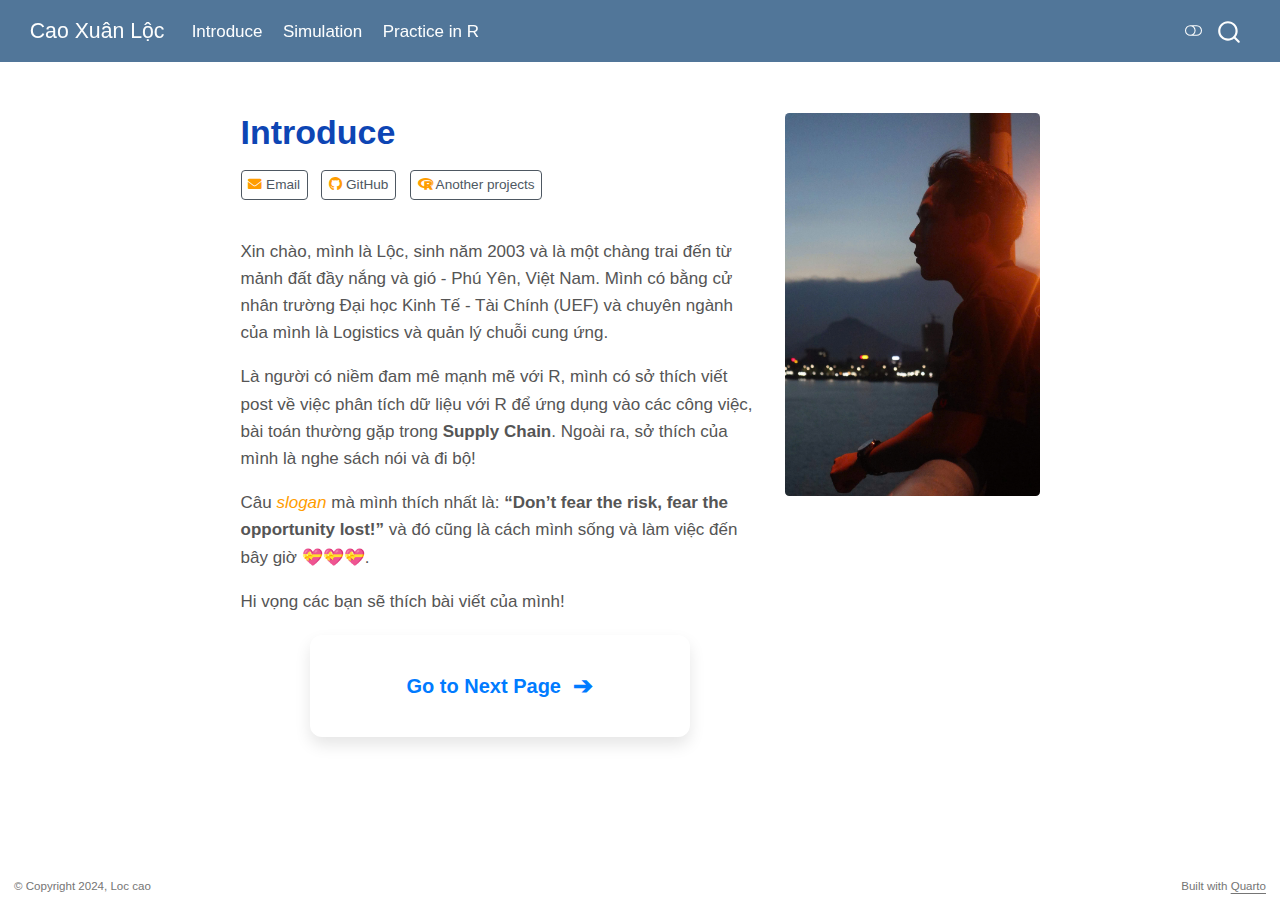
<file: docs/index.html>
<!DOCTYPE html>
<html xmlns="http://www.w3.org/1999/xhtml" lang="en" xml:lang="en"><head>

<meta charset="utf-8">
<meta name="generator" content="quarto-1.6.30">

<meta name="viewport" content="width=device-width, initial-scale=1.0, user-scalable=yes">


<title>Introduce – Cao Xuân Lộc</title>
<style>
code{white-space: pre-wrap;}
span.smallcaps{font-variant: small-caps;}
div.columns{display: flex; gap: min(4vw, 1.5em);}
div.column{flex: auto; overflow-x: auto;}
div.hanging-indent{margin-left: 1.5em; text-indent: -1.5em;}
ul.task-list{list-style: none;}
ul.task-list li input[type="checkbox"] {
  width: 0.8em;
  margin: 0 0.8em 0.2em -1em; /* quarto-specific, see https://github.com/quarto-dev/quarto-cli/issues/4556 */ 
  vertical-align: middle;
}
</style>


<script src="site_libs/quarto-nav/quarto-nav.js"></script>
<script src="site_libs/quarto-nav/headroom.min.js"></script>
<script src="site_libs/clipboard/clipboard.min.js"></script>
<script src="site_libs/quarto-search/autocomplete.umd.js"></script>
<script src="site_libs/quarto-search/fuse.min.js"></script>
<script src="site_libs/quarto-search/quarto-search.js"></script>
<meta name="quarto:offset" content="./">
<script src="site_libs/quarto-html/quarto.js"></script>
<script src="site_libs/quarto-html/popper.min.js"></script>
<script src="site_libs/quarto-html/tippy.umd.min.js"></script>
<link href="site_libs/quarto-html/tippy.css" rel="stylesheet">
<link href="site_libs/quarto-html/quarto-syntax-highlighting-3a01e2046221230fdceeea94b1ec5d67.css" rel="stylesheet" class="quarto-color-scheme" id="quarto-text-highlighting-styles">
<link href="site_libs/quarto-html/quarto-syntax-highlighting-dark-a4a11d514c7d463668e07712114998e6.css" rel="prefetch" class="quarto-color-scheme quarto-color-alternate" id="quarto-text-highlighting-styles">
<script src="site_libs/bootstrap/bootstrap.min.js"></script>
<link href="site_libs/bootstrap/bootstrap-icons.css" rel="stylesheet">
<link href="site_libs/bootstrap/bootstrap-fe64a206d7279f15d3f0f0dd3f7ef5b3.min.css" rel="stylesheet" append-hash="true" class="quarto-color-scheme" id="quarto-bootstrap" data-mode="light">
<link href="site_libs/bootstrap/bootstrap-dark.min.css" rel="prefetch" class="quarto-color-scheme quarto-color-alternate" id="quarto-bootstrap" data-mode="light">
<script id="quarto-search-options" type="application/json">{
  "location": "navbar",
  "copy-button": false,
  "collapse-after": 3,
  "panel-placement": "end",
  "type": "overlay",
  "limit": 50,
  "keyboard-shortcut": [
    "f",
    "/",
    "s"
  ],
  "show-item-context": false,
  "language": {
    "search-no-results-text": "No results",
    "search-matching-documents-text": "matching documents",
    "search-copy-link-title": "Copy link to search",
    "search-hide-matches-text": "Hide additional matches",
    "search-more-match-text": "more match in this document",
    "search-more-matches-text": "more matches in this document",
    "search-clear-button-title": "Clear",
    "search-text-placeholder": "",
    "search-detached-cancel-button-title": "Cancel",
    "search-submit-button-title": "Submit",
    "search-label": "Search"
  }
}</script>


</head>

<body class="nav-fixed fullcontent">

<div id="quarto-search-results"></div>
  <header id="quarto-header" class="headroom fixed-top">
    <nav class="navbar navbar-expand-lg " data-bs-theme="dark">
      <div class="navbar-container container-fluid">
      <div class="navbar-brand-container mx-auto">
    <a class="navbar-brand" href="./index.html">
    <span class="navbar-title">Cao Xuân Lộc</span>
    </a>
  </div>
            <div id="quarto-search" class="" title="Search"></div>
          <button class="navbar-toggler" type="button" data-bs-toggle="collapse" data-bs-target="#navbarCollapse" aria-controls="navbarCollapse" role="menu" aria-expanded="false" aria-label="Toggle navigation" onclick="if (window.quartoToggleHeadroom) { window.quartoToggleHeadroom(); }">
  <span class="navbar-toggler-icon"></span>
</button>
          <div class="collapse navbar-collapse" id="navbarCollapse">
            <ul class="navbar-nav navbar-nav-scroll me-auto">
  <li class="nav-item">
    <a class="nav-link active" href="./index.html" aria-current="page"> 
<span class="menu-text">Introduce</span></a>
  </li>  
  <li class="nav-item">
    <a class="nav-link" href="./simulate.html"> 
<span class="menu-text">Simulation</span></a>
  </li>  
  <li class="nav-item">
    <a class="nav-link" href="./practice.html"> 
<span class="menu-text">Practice in R</span></a>
  </li>  
</ul>
          </div> <!-- /navcollapse -->
            <div class="quarto-navbar-tools">
  <a href="" class="quarto-color-scheme-toggle quarto-navigation-tool  px-1" onclick="window.quartoToggleColorScheme(); return false;" title="Toggle dark mode"><i class="bi"></i></a>
</div>
      </div> <!-- /container-fluid -->
    </nav>
</header>
<!-- content -->
<div id="quarto-content" class="quarto-container page-columns page-rows-contents page-layout-article page-navbar">
<!-- sidebar -->
<!-- margin-sidebar -->
    
<!-- main -->
<div class="quarto-about-solana column-body">
  <div class="about-entity">
    <div class="entity-contents">
      <header id="title-block-header" class="quarto-title-block default">
<div class="quarto-title">
<h1 class="title">Introduce</h1>
</div>
<div class="quarto-title-meta">
  </div>
</header> <div class="about-links">
  <a href="mailto:loccaoxuan103@gmail.com" class="about-link" rel="" target="">
     <span class="about-link-text"><i class="fas fa-envelope"></i> Email</span>
  </a>
  <a href="https://github.com/Loccx78vn/" class="about-link" rel="" target="">
     <span class="about-link-text"><i class="fab fa-github"></i> GitHub</span>
  </a>
  <a href="https://rpubs.com/loccx" class="about-link" rel="" target="">
     <span class="about-link-text"><i class="fab fa-r-project"></i> Another projects</span>
  </a>
</div>
      <div class="about-contents"><main class="content" id="quarto-document-content">
<p><link rel="stylesheet" href="https://cdnjs.cloudflare.com/ajax/libs/font-awesome/6.0.0-beta3/css/all.min.css"></p>
<p>Xin chào, mình là Lộc, sinh năm 2003 và là một chàng trai đến từ mảnh đất đầy nắng và gió - Phú Yên, Việt Nam. Mình có bằng cử nhân trường Đại học Kinh Tế - Tài Chính (UEF) và chuyên ngành của mình là Logistics và quản lý chuỗi cung ứng.</p>
<p>Là người có niềm đam mê mạnh mẽ với R, mình có sở thích viết post về việc phân tích dữ liệu với R để ứng dụng vào các công việc, bài toán thường gặp trong <strong>Supply Chain</strong>. Ngoài ra, sở thích của mình là nghe sách nói và đi bộ!</p>
<p>Câu <em>slogan</em> mà mình thích nhất là: <strong>“Don’t fear the risk, fear the opportunity lost!”</strong> và đó cũng là cách mình sống và làm việc đến bây giờ 💝💝💝.</p>
<p>Hi vọng các bạn sẽ thích bài viết của mình!</p>
    <meta charset="UTF-8">
    <meta name="viewport" content="width=device-width, initial-scale=1.0">
    <title>Go to Next Page</title>
    <style>
        /* Global Styles */
        body {
            font-family: 'Tahoma', sans-serif;
            display: flex;
            flex-direction: column;  /* Stack content and footnote vertically */
            justify-content: center;  /* Center content vertically */
            align-items: center;      /* Center content horizontally */
            margin: 0;
            background-color: $secondary-color;
            box-sizing: border-box;
            min-height: 80vh; /* Adjusted to 80vh to ensure it's not too high */
        }
        /* Container Styling (Main Content) */
        .container {
            text-align: center;
            padding: 20px 40px; /* Adjust padding for more compactness */
            background-color: white;
            border-radius: 12px;
            box-shadow: 0 8px 16px rgba(0, 0, 0, 0.1);
            width: auto;  /* Auto width to fit content */
            max-width: 380px;  /* Adjusted max-width for a smaller container */
            box-sizing: border-box;
            display: flex;
            justify-content: center;
            align-items: center;
            flex-direction: column;
            margin-top: 20px;  /* Space from the top of the page */
        }
        /* Link Styling */
        .link {
            font-size: 20px;  /* Adjusted font size for readability */
            color: #007bff;
            text-decoration: none;
            font-weight: 700;
            display: inline-flex;
            align-items: center;
            cursor: pointer;
            padding: 12px 30px;
            border-radius: 6px;
            transition: all 0.3s ease;
        }
        .link:hover {
            color: #0056b3;
            text-decoration: none;
            background-color: #e6f0ff;
        }
        /* Arrow Styling */
        .arrow {
            margin-left: 12px;
            font-size: 24px;
            transition: transform 0.3s ease, font-size 0.3s ease;
        }
        .link:hover .arrow {
            transform: translateX(8px);
            font-size: 26px;
        }
        /* Focus State for Accessibility */
        .link:focus {
            outline: 2px solid #0056b3;
        }
        /* Footer Styling (Footnote) */
        .footer {
            font-size: 14px;
            color: #777;
            margin-top: 20px;  /* Space between content and footnote */
            text-align: center;
            width: 100%;
        }
        /* Mobile-Friendly Adjustments */
        @media (max-width: 600px) {
            .link {
                font-size: 18px;
                padding: 8px 15px;  /* Smaller padding for mobile devices */
            }
            .arrow {
                font-size: 18px;
                margin-left: 8px;
            }
            .container {
                padding: 15px 30px;  /* Smaller padding on mobile */
                max-width: 90%;  /* Ensure container fits better on small screens */
            }
        }
    </style>
    <div class="container">
        <a href="https://loccx78vn.github.io/Simulation_in_R/simulate.html" class="link" tabindex="0">
            Go to Next Page
            <span class="arrow">➔</span>
        </a>
    </div>


</main></div>
    </div>
    <img src="img/ava.jpg" class="about-image
  rounded " style="width: 15em;">
  </div>
</div>
 <!-- /main -->
<script id="quarto-html-after-body" type="application/javascript">
window.document.addEventListener("DOMContentLoaded", function (event) {
  const toggleBodyColorMode = (bsSheetEl) => {
    const mode = bsSheetEl.getAttribute("data-mode");
    const bodyEl = window.document.querySelector("body");
    if (mode === "dark") {
      bodyEl.classList.add("quarto-dark");
      bodyEl.classList.remove("quarto-light");
    } else {
      bodyEl.classList.add("quarto-light");
      bodyEl.classList.remove("quarto-dark");
    }
  }
  const toggleBodyColorPrimary = () => {
    const bsSheetEl = window.document.querySelector("link#quarto-bootstrap");
    if (bsSheetEl) {
      toggleBodyColorMode(bsSheetEl);
    }
  }
  toggleBodyColorPrimary();  
  const disableStylesheet = (stylesheets) => {
    for (let i=0; i < stylesheets.length; i++) {
      const stylesheet = stylesheets[i];
      stylesheet.rel = 'prefetch';
    }
  }
  const enableStylesheet = (stylesheets) => {
    for (let i=0; i < stylesheets.length; i++) {
      const stylesheet = stylesheets[i];
      stylesheet.rel = 'stylesheet';
    }
  }
  const manageTransitions = (selector, allowTransitions) => {
    const els = window.document.querySelectorAll(selector);
    for (let i=0; i < els.length; i++) {
      const el = els[i];
      if (allowTransitions) {
        el.classList.remove('notransition');
      } else {
        el.classList.add('notransition');
      }
    }
  }
  const toggleGiscusIfUsed = (isAlternate, darkModeDefault) => {
    const baseTheme = document.querySelector('#giscus-base-theme')?.value ?? 'light';
    const alternateTheme = document.querySelector('#giscus-alt-theme')?.value ?? 'dark';
    let newTheme = '';
    if(darkModeDefault) {
      newTheme = isAlternate ? baseTheme : alternateTheme;
    } else {
      newTheme = isAlternate ? alternateTheme : baseTheme;
    }
    const changeGiscusTheme = () => {
      // From: https://github.com/giscus/giscus/issues/336
      const sendMessage = (message) => {
        const iframe = document.querySelector('iframe.giscus-frame');
        if (!iframe) return;
        iframe.contentWindow.postMessage({ giscus: message }, 'https://giscus.app');
      }
      sendMessage({
        setConfig: {
          theme: newTheme
        }
      });
    }
    const isGiscussLoaded = window.document.querySelector('iframe.giscus-frame') !== null;
    if (isGiscussLoaded) {
      changeGiscusTheme();
    }
  }
  const toggleColorMode = (alternate) => {
    // Switch the stylesheets
    const alternateStylesheets = window.document.querySelectorAll('link.quarto-color-scheme.quarto-color-alternate');
    manageTransitions('#quarto-margin-sidebar .nav-link', false);
    if (alternate) {
      enableStylesheet(alternateStylesheets);
      for (const sheetNode of alternateStylesheets) {
        if (sheetNode.id === "quarto-bootstrap") {
          toggleBodyColorMode(sheetNode);
        }
      }
    } else {
      disableStylesheet(alternateStylesheets);
      toggleBodyColorPrimary();
    }
    manageTransitions('#quarto-margin-sidebar .nav-link', true);
    // Switch the toggles
    const toggles = window.document.querySelectorAll('.quarto-color-scheme-toggle');
    for (let i=0; i < toggles.length; i++) {
      const toggle = toggles[i];
      if (toggle) {
        if (alternate) {
          toggle.classList.add("alternate");     
        } else {
          toggle.classList.remove("alternate");
        }
      }
    }
    // Hack to workaround the fact that safari doesn't
    // properly recolor the scrollbar when toggling (#1455)
    if (navigator.userAgent.indexOf('Safari') > 0 && navigator.userAgent.indexOf('Chrome') == -1) {
      manageTransitions("body", false);
      window.scrollTo(0, 1);
      setTimeout(() => {
        window.scrollTo(0, 0);
        manageTransitions("body", true);
      }, 40);  
    }
  }
  const isFileUrl = () => { 
    return window.location.protocol === 'file:';
  }
  const hasAlternateSentinel = () => {  
    let styleSentinel = getColorSchemeSentinel();
    if (styleSentinel !== null) {
      return styleSentinel === "alternate";
    } else {
      return false;
    }
  }
  const setStyleSentinel = (alternate) => {
    const value = alternate ? "alternate" : "default";
    if (!isFileUrl()) {
      window.localStorage.setItem("quarto-color-scheme", value);
    } else {
      localAlternateSentinel = value;
    }
  }
  const getColorSchemeSentinel = () => {
    if (!isFileUrl()) {
      const storageValue = window.localStorage.getItem("quarto-color-scheme");
      return storageValue != null ? storageValue : localAlternateSentinel;
    } else {
      return localAlternateSentinel;
    }
  }
  const darkModeDefault = false;
  let localAlternateSentinel = darkModeDefault ? 'alternate' : 'default';
  // Dark / light mode switch
  window.quartoToggleColorScheme = () => {
    // Read the current dark / light value 
    let toAlternate = !hasAlternateSentinel();
    toggleColorMode(toAlternate);
    setStyleSentinel(toAlternate);
    toggleGiscusIfUsed(toAlternate, darkModeDefault);
  };
  // Ensure there is a toggle, if there isn't float one in the top right
  if (window.document.querySelector('.quarto-color-scheme-toggle') === null) {
    const a = window.document.createElement('a');
    a.classList.add('top-right');
    a.classList.add('quarto-color-scheme-toggle');
    a.href = "";
    a.onclick = function() { try { window.quartoToggleColorScheme(); } catch {} return false; };
    const i = window.document.createElement("i");
    i.classList.add('bi');
    a.appendChild(i);
    window.document.body.appendChild(a);
  }
  // Switch to dark mode if need be
  if (hasAlternateSentinel()) {
    toggleColorMode(true);
  } else {
    toggleColorMode(false);
  }
  const isCodeAnnotation = (el) => {
    for (const clz of el.classList) {
      if (clz.startsWith('code-annotation-')) {                     
        return true;
      }
    }
    return false;
  }
  const onCopySuccess = function(e) {
    // button target
    const button = e.trigger;
    // don't keep focus
    button.blur();
    // flash "checked"
    button.classList.add('code-copy-button-checked');
    var currentTitle = button.getAttribute("title");
    button.setAttribute("title", "Copied!");
    let tooltip;
    if (window.bootstrap) {
      button.setAttribute("data-bs-toggle", "tooltip");
      button.setAttribute("data-bs-placement", "left");
      button.setAttribute("data-bs-title", "Copied!");
      tooltip = new bootstrap.Tooltip(button, 
        { trigger: "manual", 
          customClass: "code-copy-button-tooltip",
          offset: [0, -8]});
      tooltip.show();    
    }
    setTimeout(function() {
      if (tooltip) {
        tooltip.hide();
        button.removeAttribute("data-bs-title");
        button.removeAttribute("data-bs-toggle");
        button.removeAttribute("data-bs-placement");
      }
      button.setAttribute("title", currentTitle);
      button.classList.remove('code-copy-button-checked');
    }, 1000);
    // clear code selection
    e.clearSelection();
  }
  const getTextToCopy = function(trigger) {
      const codeEl = trigger.previousElementSibling.cloneNode(true);
      for (const childEl of codeEl.children) {
        if (isCodeAnnotation(childEl)) {
          childEl.remove();
        }
      }
      return codeEl.innerText;
  }
  const clipboard = new window.ClipboardJS('.code-copy-button:not([data-in-quarto-modal])', {
    text: getTextToCopy
  });
  clipboard.on('success', onCopySuccess);
  if (window.document.getElementById('quarto-embedded-source-code-modal')) {
    // For code content inside modals, clipBoardJS needs to be initialized with a container option
    // TODO: Check when it could be a function (https://github.com/zenorocha/clipboard.js/issues/860)
    const clipboardModal = new window.ClipboardJS('.code-copy-button[data-in-quarto-modal]', {
      text: getTextToCopy,
      container: window.document.getElementById('quarto-embedded-source-code-modal')
    });
    clipboardModal.on('success', onCopySuccess);
  }
    var localhostRegex = new RegExp(/^(?:http|https):\/\/localhost\:?[0-9]*\//);
    var mailtoRegex = new RegExp(/^mailto:/);
      var filterRegex = new RegExp('/' + window.location.host + '/');
    var isInternal = (href) => {
        return filterRegex.test(href) || localhostRegex.test(href) || mailtoRegex.test(href);
    }
    // Inspect non-navigation links and adorn them if external
 	var links = window.document.querySelectorAll('a[href]:not(.nav-link):not(.navbar-brand):not(.toc-action):not(.sidebar-link):not(.sidebar-item-toggle):not(.pagination-link):not(.no-external):not([aria-hidden]):not(.dropdown-item):not(.quarto-navigation-tool):not(.about-link)');
    for (var i=0; i<links.length; i++) {
      const link = links[i];
      if (!isInternal(link.href)) {
        // undo the damage that might have been done by quarto-nav.js in the case of
        // links that we want to consider external
        if (link.dataset.originalHref !== undefined) {
          link.href = link.dataset.originalHref;
        }
      }
    }
  function tippyHover(el, contentFn, onTriggerFn, onUntriggerFn) {
    const config = {
      allowHTML: true,
      maxWidth: 500,
      delay: 100,
      arrow: false,
      appendTo: function(el) {
          return el.parentElement;
      },
      interactive: true,
      interactiveBorder: 10,
      theme: 'quarto',
      placement: 'bottom-start',
    };
    if (contentFn) {
      config.content = contentFn;
    }
    if (onTriggerFn) {
      config.onTrigger = onTriggerFn;
    }
    if (onUntriggerFn) {
      config.onUntrigger = onUntriggerFn;
    }
    window.tippy(el, config); 
  }
  const noterefs = window.document.querySelectorAll('a[role="doc-noteref"]');
  for (var i=0; i<noterefs.length; i++) {
    const ref = noterefs[i];
    tippyHover(ref, function() {
      // use id or data attribute instead here
      let href = ref.getAttribute('data-footnote-href') || ref.getAttribute('href');
      try { href = new URL(href).hash; } catch {}
      const id = href.replace(/^#\/?/, "");
      const note = window.document.getElementById(id);
      if (note) {
        return note.innerHTML;
      } else {
        return "";
      }
    });
  }
  const xrefs = window.document.querySelectorAll('a.quarto-xref');
  const processXRef = (id, note) => {
    // Strip column container classes
    const stripColumnClz = (el) => {
      el.classList.remove("page-full", "page-columns");
      if (el.children) {
        for (const child of el.children) {
          stripColumnClz(child);
        }
      }
    }
    stripColumnClz(note)
    if (id === null || id.startsWith('sec-')) {
      // Special case sections, only their first couple elements
      const container = document.createElement("div");
      if (note.children && note.children.length > 2) {
        container.appendChild(note.children[0].cloneNode(true));
        for (let i = 1; i < note.children.length; i++) {
          const child = note.children[i];
          if (child.tagName === "P" && child.innerText === "") {
            continue;
          } else {
            container.appendChild(child.cloneNode(true));
            break;
          }
        }
        if (window.Quarto?.typesetMath) {
          window.Quarto.typesetMath(container);
        }
        return container.innerHTML
      } else {
        if (window.Quarto?.typesetMath) {
          window.Quarto.typesetMath(note);
        }
        return note.innerHTML;
      }
    } else {
      // Remove any anchor links if they are present
      const anchorLink = note.querySelector('a.anchorjs-link');
      if (anchorLink) {
        anchorLink.remove();
      }
      if (window.Quarto?.typesetMath) {
        window.Quarto.typesetMath(note);
      }
      // TODO in 1.5, we should make sure this works without a callout special case
      if (note.classList.contains("callout")) {
        return note.outerHTML;
      } else {
        return note.innerHTML;
      }
    }
  }
  for (var i=0; i<xrefs.length; i++) {
    const xref = xrefs[i];
    tippyHover(xref, undefined, function(instance) {
      instance.disable();
      let url = xref.getAttribute('href');
      let hash = undefined; 
      if (url.startsWith('#')) {
        hash = url;
      } else {
        try { hash = new URL(url).hash; } catch {}
      }
      if (hash) {
        const id = hash.replace(/^#\/?/, "");
        const note = window.document.getElementById(id);
        if (note !== null) {
          try {
            const html = processXRef(id, note.cloneNode(true));
            instance.setContent(html);
          } finally {
            instance.enable();
            instance.show();
          }
        } else {
          // See if we can fetch this
          fetch(url.split('#')[0])
          .then(res => res.text())
          .then(html => {
            const parser = new DOMParser();
            const htmlDoc = parser.parseFromString(html, "text/html");
            const note = htmlDoc.getElementById(id);
            if (note !== null) {
              const html = processXRef(id, note);
              instance.setContent(html);
            } 
          }).finally(() => {
            instance.enable();
            instance.show();
          });
        }
      } else {
        // See if we can fetch a full url (with no hash to target)
        // This is a special case and we should probably do some content thinning / targeting
        fetch(url)
        .then(res => res.text())
        .then(html => {
          const parser = new DOMParser();
          const htmlDoc = parser.parseFromString(html, "text/html");
          const note = htmlDoc.querySelector('main.content');
          if (note !== null) {
            // This should only happen for chapter cross references
            // (since there is no id in the URL)
            // remove the first header
            if (note.children.length > 0 && note.children[0].tagName === "HEADER") {
              note.children[0].remove();
            }
            const html = processXRef(null, note);
            instance.setContent(html);
          } 
        }).finally(() => {
          instance.enable();
          instance.show();
        });
      }
    }, function(instance) {
    });
  }
      let selectedAnnoteEl;
      const selectorForAnnotation = ( cell, annotation) => {
        let cellAttr = 'data-code-cell="' + cell + '"';
        let lineAttr = 'data-code-annotation="' +  annotation + '"';
        const selector = 'span[' + cellAttr + '][' + lineAttr + ']';
        return selector;
      }
      const selectCodeLines = (annoteEl) => {
        const doc = window.document;
        const targetCell = annoteEl.getAttribute("data-target-cell");
        const targetAnnotation = annoteEl.getAttribute("data-target-annotation");
        const annoteSpan = window.document.querySelector(selectorForAnnotation(targetCell, targetAnnotation));
        const lines = annoteSpan.getAttribute("data-code-lines").split(",");
        const lineIds = lines.map((line) => {
          return targetCell + "-" + line;
        })
        let top = null;
        let height = null;
        let parent = null;
        if (lineIds.length > 0) {
            //compute the position of the single el (top and bottom and make a div)
            const el = window.document.getElementById(lineIds[0]);
            top = el.offsetTop;
            height = el.offsetHeight;
            parent = el.parentElement.parentElement;
          if (lineIds.length > 1) {
            const lastEl = window.document.getElementById(lineIds[lineIds.length - 1]);
            const bottom = lastEl.offsetTop + lastEl.offsetHeight;
            height = bottom - top;
          }
          if (top !== null && height !== null && parent !== null) {
            // cook up a div (if necessary) and position it 
            let div = window.document.getElementById("code-annotation-line-highlight");
            if (div === null) {
              div = window.document.createElement("div");
              div.setAttribute("id", "code-annotation-line-highlight");
              div.style.position = 'absolute';
              parent.appendChild(div);
            }
            div.style.top = top - 2 + "px";
            div.style.height = height + 4 + "px";
            div.style.left = 0;
            let gutterDiv = window.document.getElementById("code-annotation-line-highlight-gutter");
            if (gutterDiv === null) {
              gutterDiv = window.document.createElement("div");
              gutterDiv.setAttribute("id", "code-annotation-line-highlight-gutter");
              gutterDiv.style.position = 'absolute';
              const codeCell = window.document.getElementById(targetCell);
              const gutter = codeCell.querySelector('.code-annotation-gutter');
              gutter.appendChild(gutterDiv);
            }
            gutterDiv.style.top = top - 2 + "px";
            gutterDiv.style.height = height + 4 + "px";
          }
          selectedAnnoteEl = annoteEl;
        }
      };
      const unselectCodeLines = () => {
        const elementsIds = ["code-annotation-line-highlight", "code-annotation-line-highlight-gutter"];
        elementsIds.forEach((elId) => {
          const div = window.document.getElementById(elId);
          if (div) {
            div.remove();
          }
        });
        selectedAnnoteEl = undefined;
      };
        // Handle positioning of the toggle
    window.addEventListener(
      "resize",
      throttle(() => {
        elRect = undefined;
        if (selectedAnnoteEl) {
          selectCodeLines(selectedAnnoteEl);
        }
      }, 10)
    );
    function throttle(fn, ms) {
    let throttle = false;
    let timer;
      return (...args) => {
        if(!throttle) { // first call gets through
            fn.apply(this, args);
            throttle = true;
        } else { // all the others get throttled
            if(timer) clearTimeout(timer); // cancel #2
            timer = setTimeout(() => {
              fn.apply(this, args);
              timer = throttle = false;
            }, ms);
        }
      };
    }
      // Attach click handler to the DT
      const annoteDls = window.document.querySelectorAll('dt[data-target-cell]');
      for (const annoteDlNode of annoteDls) {
        annoteDlNode.addEventListener('click', (event) => {
          const clickedEl = event.target;
          if (clickedEl !== selectedAnnoteEl) {
            unselectCodeLines();
            const activeEl = window.document.querySelector('dt[data-target-cell].code-annotation-active');
            if (activeEl) {
              activeEl.classList.remove('code-annotation-active');
            }
            selectCodeLines(clickedEl);
            clickedEl.classList.add('code-annotation-active');
          } else {
            // Unselect the line
            unselectCodeLines();
            clickedEl.classList.remove('code-annotation-active');
          }
        });
      }
  const findCites = (el) => {
    const parentEl = el.parentElement;
    if (parentEl) {
      const cites = parentEl.dataset.cites;
      if (cites) {
        return {
          el,
          cites: cites.split(' ')
        };
      } else {
        return findCites(el.parentElement)
      }
    } else {
      return undefined;
    }
  };
  var bibliorefs = window.document.querySelectorAll('a[role="doc-biblioref"]');
  for (var i=0; i<bibliorefs.length; i++) {
    const ref = bibliorefs[i];
    const citeInfo = findCites(ref);
    if (citeInfo) {
      tippyHover(citeInfo.el, function() {
        var popup = window.document.createElement('div');
        citeInfo.cites.forEach(function(cite) {
          var citeDiv = window.document.createElement('div');
          citeDiv.classList.add('hanging-indent');
          citeDiv.classList.add('csl-entry');
          var biblioDiv = window.document.getElementById('ref-' + cite);
          if (biblioDiv) {
            citeDiv.innerHTML = biblioDiv.innerHTML;
          }
          popup.appendChild(citeDiv);
        });
        return popup.innerHTML;
      });
    }
  }
});
</script>
</div> <!-- /content -->
<footer class="footer">
  <div class="nav-footer">
    <div class="nav-footer-left">
<p>© Copyright 2024, Loc cao</p>
</div>   
    <div class="nav-footer-center">
      &nbsp;
    </div>
    <div class="nav-footer-right">
<p>Built with <a href="https://quarto.org/">Quarto</a></p>
</div>
  </div>
</footer>




</body></html>
</file>
<file: docs/site_libs/quarto-html/tippy.css>
.tippy-box[data-animation=fade][data-state=hidden]{opacity:0}[data-tippy-root]{max-width:calc(100vw - 10px)}.tippy-box{position:relative;background-color:#333;color:#fff;border-radius:4px;font-size:14px;line-height:1.4;white-space:normal;outline:0;transition-property:transform,visibility,opacity}.tippy-box[data-placement^=top]>.tippy-arrow{bottom:0}.tippy-box[data-placement^=top]>.tippy-arrow:before{bottom:-7px;left:0;border-width:8px 8px 0;border-top-color:initial;transform-origin:center top}.tippy-box[data-placement^=bottom]>.tippy-arrow{top:0}.tippy-box[data-placement^=bottom]>.tippy-arrow:before{top:-7px;left:0;border-width:0 8px 8px;border-bottom-color:initial;transform-origin:center bottom}.tippy-box[data-placement^=left]>.tippy-arrow{right:0}.tippy-box[data-placement^=left]>.tippy-arrow:before{border-width:8px 0 8px 8px;border-left-color:initial;right:-7px;transform-origin:center left}.tippy-box[data-placement^=right]>.tippy-arrow{left:0}.tippy-box[data-placement^=right]>.tippy-arrow:before{left:-7px;border-width:8px 8px 8px 0;border-right-color:initial;transform-origin:center right}.tippy-box[data-inertia][data-state=visible]{transition-timing-function:cubic-bezier(.54,1.5,.38,1.11)}.tippy-arrow{width:16px;height:16px;color:#333}.tippy-arrow:before{content:"";position:absolute;border-color:transparent;border-style:solid}.tippy-content{position:relative;padding:5px 9px;z-index:1}
</file>
<file: docs/site_libs/quarto-html/quarto-syntax-highlighting-3a01e2046221230fdceeea94b1ec5d67.css>
/* quarto syntax highlight colors */
:root {
  --quarto-hl-ot-color: #003B4F;
  --quarto-hl-at-color: #657422;
  --quarto-hl-ss-color: #20794D;
  --quarto-hl-an-color: #5E5E5E;
  --quarto-hl-fu-color: #4758AB;
  --quarto-hl-st-color: #20794D;
  --quarto-hl-cf-color: #003B4F;
  --quarto-hl-op-color: #5E5E5E;
  --quarto-hl-er-color: #AD0000;
  --quarto-hl-bn-color: #AD0000;
  --quarto-hl-al-color: #AD0000;
  --quarto-hl-va-color: #111111;
  --quarto-hl-bu-color: inherit;
  --quarto-hl-ex-color: inherit;
  --quarto-hl-pp-color: #AD0000;
  --quarto-hl-in-color: #5E5E5E;
  --quarto-hl-vs-color: #20794D;
  --quarto-hl-wa-color: #5E5E5E;
  --quarto-hl-do-color: #5E5E5E;
  --quarto-hl-im-color: #00769E;
  --quarto-hl-ch-color: #20794D;
  --quarto-hl-dt-color: #AD0000;
  --quarto-hl-fl-color: #AD0000;
  --quarto-hl-co-color: #5E5E5E;
  --quarto-hl-cv-color: #5E5E5E;
  --quarto-hl-cn-color: #8f5902;
  --quarto-hl-sc-color: #5E5E5E;
  --quarto-hl-dv-color: #AD0000;
  --quarto-hl-kw-color: #003B4F;
}

/* other quarto variables */
:root {
  --quarto-font-monospace: SFMono-Regular, Menlo, Monaco, Consolas, "Liberation Mono", "Courier New", monospace;
}

pre > code.sourceCode > span {
  color: #003B4F;
}

code span {
  color: #003B4F;
}

code.sourceCode > span {
  color: #003B4F;
}

div.sourceCode,
div.sourceCode pre.sourceCode {
  color: #003B4F;
}

code span.ot {
  color: #003B4F;
  font-style: inherit;
}

code span.at {
  color: #657422;
  font-style: inherit;
}

code span.ss {
  color: #20794D;
  font-style: inherit;
}

code span.an {
  color: #5E5E5E;
  font-style: inherit;
}

code span.fu {
  color: #4758AB;
  font-style: inherit;
}

code span.st {
  color: #20794D;
  font-style: inherit;
}

code span.cf {
  color: #003B4F;
  font-weight: bold;
  font-style: inherit;
}

code span.op {
  color: #5E5E5E;
  font-style: inherit;
}

code span.er {
  color: #AD0000;
  font-style: inherit;
}

code span.bn {
  color: #AD0000;
  font-style: inherit;
}

code span.al {
  color: #AD0000;
  font-style: inherit;
}

code span.va {
  color: #111111;
  font-style: inherit;
}

code span.bu {
  font-style: inherit;
}

code span.ex {
  font-style: inherit;
}

code span.pp {
  color: #AD0000;
  font-style: inherit;
}

code span.in {
  color: #5E5E5E;
  font-style: inherit;
}

code span.vs {
  color: #20794D;
  font-style: inherit;
}

code span.wa {
  color: #5E5E5E;
  font-style: italic;
}

code span.do {
  color: #5E5E5E;
  font-style: italic;
}

code span.im {
  color: #00769E;
  font-style: inherit;
}

code span.ch {
  color: #20794D;
  font-style: inherit;
}

code span.dt {
  color: #AD0000;
  font-style: inherit;
}

code span.fl {
  color: #AD0000;
  font-style: inherit;
}

code span.co {
  color: #5E5E5E;
  font-style: inherit;
}

code span.cv {
  color: #5E5E5E;
  font-style: italic;
}

code span.cn {
  color: #8f5902;
  font-style: inherit;
}

code span.sc {
  color: #5E5E5E;
  font-style: inherit;
}

code span.dv {
  color: #AD0000;
  font-style: inherit;
}

code span.kw {
  color: #003B4F;
  font-weight: bold;
  font-style: inherit;
}

.prevent-inlining {
  content: "</";
}

/*# sourceMappingURL=6e035cff77b1ce7bccdb34b2a4b19b48.css.map */
</file>
<file: docs/site_libs/quarto-html/quarto-syntax-highlighting-dark-a4a11d514c7d463668e07712114998e6.css>
/* quarto syntax highlight colors */
:root {
  --quarto-hl-al-color: #f07178;
  --quarto-hl-an-color: #d4d0ab;
  --quarto-hl-at-color: #00e0e0;
  --quarto-hl-bn-color: #d4d0ab;
  --quarto-hl-bu-color: #abe338;
  --quarto-hl-ch-color: #abe338;
  --quarto-hl-co-color: #f8f8f2;
  --quarto-hl-cv-color: #ffd700;
  --quarto-hl-cn-color: #ffd700;
  --quarto-hl-cf-color: #ffa07a;
  --quarto-hl-dt-color: #ffa07a;
  --quarto-hl-dv-color: #d4d0ab;
  --quarto-hl-do-color: #f8f8f2;
  --quarto-hl-er-color: #f07178;
  --quarto-hl-ex-color: #00e0e0;
  --quarto-hl-fl-color: #d4d0ab;
  --quarto-hl-fu-color: #ffa07a;
  --quarto-hl-im-color: #abe338;
  --quarto-hl-in-color: #d4d0ab;
  --quarto-hl-kw-color: #ffa07a;
  --quarto-hl-op-color: #ffa07a;
  --quarto-hl-ot-color: #00e0e0;
  --quarto-hl-pp-color: #dcc6e0;
  --quarto-hl-re-color: #00e0e0;
  --quarto-hl-sc-color: #abe338;
  --quarto-hl-ss-color: #abe338;
  --quarto-hl-st-color: #abe338;
  --quarto-hl-va-color: #00e0e0;
  --quarto-hl-vs-color: #abe338;
  --quarto-hl-wa-color: #dcc6e0;
}

/* other quarto variables */
:root {
  --quarto-font-monospace: SFMono-Regular, Menlo, Monaco, Consolas, "Liberation Mono", "Courier New", monospace;
}

code span.al {
  background-color: #2a0f15;
  font-weight: bold;
  color: #f07178;
}

code span.an {
  color: #d4d0ab;
}

code span.at {
  color: #00e0e0;
}

code span.bn {
  color: #d4d0ab;
}

code span.bu {
  color: #abe338;
}

code span.ch {
  color: #abe338;
}

code span.co {
  font-style: italic;
  color: #f8f8f2;
}

code span.cv {
  color: #ffd700;
}

code span.cn {
  color: #ffd700;
}

code span.cf {
  font-weight: bold;
  color: #ffa07a;
}

code span.dt {
  color: #ffa07a;
}

code span.dv {
  color: #d4d0ab;
}

code span.do {
  color: #f8f8f2;
}

code span.er {
  color: #f07178;
  text-decoration: underline;
}

code span.ex {
  font-weight: bold;
  color: #00e0e0;
}

code span.fl {
  color: #d4d0ab;
}

code span.fu {
  color: #ffa07a;
}

code span.im {
  color: #abe338;
}

code span.in {
  color: #d4d0ab;
}

code span.kw {
  font-weight: bold;
  color: #ffa07a;
}

pre > code.sourceCode > span {
  color: #f8f8f2;
}

code span {
  color: #f8f8f2;
}

code.sourceCode > span {
  color: #f8f8f2;
}

div.sourceCode,
div.sourceCode pre.sourceCode {
  color: #f8f8f2;
}

code span.op {
  color: #ffa07a;
}

code span.ot {
  color: #00e0e0;
}

code span.pp {
  color: #dcc6e0;
}

code span.re {
  background-color: #f8f8f2;
  color: #00e0e0;
}

code span.sc {
  color: #abe338;
}

code span.ss {
  color: #abe338;
}

code span.st {
  color: #abe338;
}

code span.va {
  color: #00e0e0;
}

code span.vs {
  color: #abe338;
}

code span.wa {
  color: #dcc6e0;
}

.prevent-inlining {
  content: "</";
}

/*# sourceMappingURL=fad0aaa4d6bb734ac33a33e5e4b1de4c.css.map */
</file>
